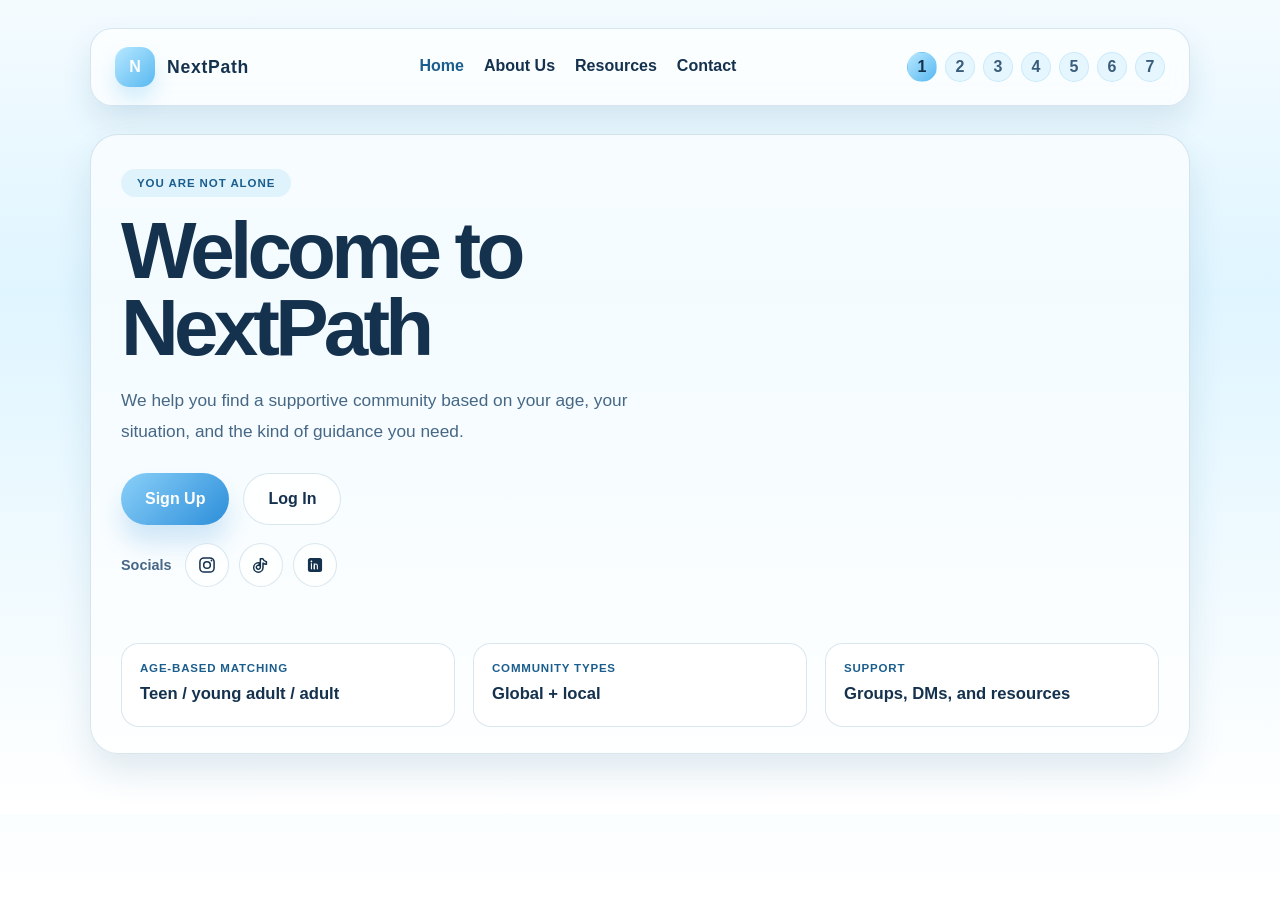
<file: docs/index.html>
<!DOCTYPE html>
<html lang="en">
  <head>
    <meta charset="UTF-8" />
    <meta name="viewport" content="width=device-width, initial-scale=1.0" />
    <title>NextPath | Support Communities</title>
    <meta name="description" content="Welcome to NextPath. Find age-appropriate support communities, local groups, and resources that match what you're going through." />
    <script>
      (function () {
        try {
          var storedTheme = window.localStorage.getItem('nextpath.theme.v1');
          if (storedTheme === 'dark' || storedTheme === 'light') {
            document.documentElement.setAttribute('data-theme', storedTheme);
          }
        } catch (error) {
          // Ignore storage failures in restricted environments.
        }
      })();
    </script>
    <link rel="stylesheet" href="styles.css" />
  </head>
  <body>
    <div class="page-shell">
      <header class="topbar">
        <div class="brand-wrap">
          <div class="brand-mark">N</div>
          <span class="brand-name">NextPath</span>
        </div>

        <nav class="nav-menu">
          <a href="#" class="nav-link active" data-page="home">Home</a>
          <a href="#" class="nav-link" data-page="about">About Us</a>
          <a href="#" class="nav-link" data-page="resources">Resources</a>
          <a href="#" class="nav-link" data-page="contact">Contact</a>
          <a href="#" class="nav-link hidden-field" data-page="people" data-auth-only="true">People</a>
        </nav>

        <div class="topbar-side">
          <div id="accountSummary" class="account-summary hidden-field" aria-live="polite">
            <button id="accountSummaryButton" class="account-chip" type="button">
              <div id="accountSummaryAvatar" class="account-chip-avatar">A</div>
              <div class="account-chip-copy">
                <strong id="accountSummaryName">Your account</strong>
                <span id="accountSummaryMeta">Create an account to see it here.</span>
              </div>
            </button>
            <button id="accountSettingsButton" class="ghost-btn account-settings-btn" type="button">My settings</button>
          </div>

          <div class="step-indicator">
            <span class="step-pill active">1</span>
            <span class="step-pill">2</span>
            <span class="step-pill">3</span>
            <span class="step-pill">4</span>
            <span class="step-pill">5</span>
            <span class="step-pill">6</span>
            <span class="step-pill">7</span>
          </div>
        </div>
      </header>

      <p id="appNotice" class="app-notice hidden-field" role="status" aria-live="polite"></p>

      <main class="onboarding-app">
        <!-- Home Page -->
        <div id="home-page" class="page-content active">
          <div class="page-card auth-home-card">
            <div id="homeGuestPanel" class="auth-home-panel">
              <div class="intro-copy">
                <p class="eyebrow">You are not alone</p>
                <h1 class="bubble">Welcome to NextPath</h1>
                <p class="subtext">
                  We help you find a supportive community based on your age, your
                  situation, and the kind of guidance you need.
                </p>

                <div class="cta-row">
                  <button id="homeSignupButton" class="primary-btn" type="button">Sign Up</button>
                  <button id="homeLoginButton" class="ghost-btn" type="button">Log In</button>
                </div>

                <div class="social-row" aria-label="Socials">
                  <span class="social-label">Socials</span>
                  <div class="social-links">
                    <a class="social-link" href="https://www.instagram.com/nextpath_project/" aria-label="Instagram link coming soon" title="Instagram link coming soon">
                      <svg viewBox="0 0 24 24" aria-hidden="true">
                        <rect x="3.5" y="3.5" width="17" height="17" rx="5"></rect>
                        <circle cx="12" cy="12" r="4"></circle>
                        <circle cx="17.4" cy="6.6" r="1.1" class="social-icon-fill"></circle>
                      </svg>
                    </a>
                    <a class="social-link" href="https://www.tiktok.com/@nextpathproject" aria-label="Visit NextPath on TikTok" title="Visit NextPath on TikTok">
                      <svg viewBox="0 0 24 24" aria-hidden="true">
                        <path d="M14.2 4.5c.8 2 2.3 3.3 4.3 3.7v3a7.3 7.3 0 0 1-4.1-1.4v5.2a5.6 5.6 0 1 1-5.6-5.6c.4 0 .8 0 1.2.1v3.1a2.4 2.4 0 1 0 1.2 2.1V4.5h3z"></path>
                      </svg>
                    </a>
                    <a class="social-link" href="https://www.linkedin.com/in/nextpath-project-a6161a43a/" aria-label="Visit NextPath on LinkedIn" title="Visit NextPath on LinkedIn" target="_blank" rel="noopener noreferrer">
                      <svg viewBox="0 0 24 24" aria-hidden="true">
                        <rect x="3.5" y="3.5" width="17" height="17" rx="3" class="social-icon-fill"></rect>
                        <path d="M7.7 10.2v6.4M7.7 7.6v.02M11.1 16.6v-3.6c0-1.4.8-2.2 1.9-2.2 1.1 0 1.8.8 1.8 2.2v3.6" fill="none" stroke="#fff" stroke-width="1.3"></path>
                        <circle cx="7.7" cy="7.7" r="1" fill="#fff" stroke="none"></circle>
                        <path d="M11.1 10.6v6" fill="none" stroke="#fff" stroke-width="1.3"></path>
                      </svg>
                    </a>
                  </div>
                </div>
              </div>

              <div class="info-panel">
                <div class="mini-card">
                  <span class="mini-label">Age-based matching</span>
                  <strong>Teen / young adult / adult</strong>
                </div>
                <div class="mini-card">
                  <span class="mini-label">Community types</span>
                  <strong>Global + local</strong>
                </div>
                <div class="mini-card">
                  <span class="mini-label">Support</span>
                  <strong>Groups, DMs, and resources</strong>
                </div>
              </div>
            </div>

            <div id="homeAuthenticatedPanel" class="auth-home-panel hidden-field">
              <div class="card-header">
                <span class="eyebrow small">Welcome back</span>
                <h1 class="bubble">Your NextPath home</h1>
                <p id="homeAuthenticatedCopy" class="subtext">You're signed in and ready to pick up where you left off.</p>
              </div>

              <div class="info-panel auth-dashboard-grid">
                <div class="mini-card">
                  <span class="mini-label">Community access</span>
                  <strong>People matches and support spaces are ready.</strong>
                </div>
                <div class="mini-card">
                  <span class="mini-label">Your profile</span>
                  <strong>Review your onboarding details and saved settings.</strong>
                </div>
                <div class="mini-card">
                  <span class="mini-label">Saved on this browser</span>
                  <strong>Refresh safely and stay on your signed-in home.</strong>
                </div>
              </div>

              <div class="cta-row">
                <button id="homePeopleButton" class="primary-btn" type="button">See People matches</button>
                <button id="homeAccountButton" class="ghost-btn" type="button">Open My Account</button>
              </div>

              <div class="social-row" aria-label="Socials">
                <span class="social-label">Socials</span>
                <div class="social-links">
                  <a class="social-link" href="https://www.instagram.com/nextpath_project/" aria-label="Instagram link coming soon" title="Instagram link coming soon">
                    <svg viewBox="0 0 24 24" aria-hidden="true">
                      <rect x="3.5" y="3.5" width="17" height="17" rx="5"></rect>
                      <circle cx="12" cy="12" r="4"></circle>
                      <circle cx="17.4" cy="6.6" r="1.1" class="social-icon-fill"></circle>
                    </svg>
                  </a>
                  <a class="social-link" href="https://www.tiktok.com/@nextpathproject" aria-label="Visit NextPath on TikTok" title="Visit NextPath on TikTok">
                    <svg viewBox="0 0 24 24" aria-hidden="true">
                      <path d="M14.2 4.5c.8 2 2.3 3.3 4.3 3.7v3a7.3 7.3 0 0 1-4.1-1.4v5.2a5.6 5.6 0 1 1-5.6-5.6c.4 0 .8 0 1.2.1v3.1a2.4 2.4 0 1 0 1.2 2.1V4.5h3z"></path>
                    </svg>
                  </a>
                  <a class="social-link" href="https://www.linkedin.com/in/nextpath-project-a6161a43a/" aria-label="Visit NextPath on LinkedIn" title="Visit NextPath on LinkedIn" target="_blank" rel="noopener noreferrer">
                    <svg viewBox="0 0 24 24" aria-hidden="true">
                      <rect x="3.5" y="3.5" width="17" height="17" rx="3" class="social-icon-fill"></rect>
                      <path d="M7.7 10.2v6.4M7.7 7.6v.02M11.1 16.6v-3.6c0-1.4.8-2.2 1.9-2.2 1.1 0 1.8.8 1.8 2.2v3.6" fill="none" stroke="#fff" stroke-width="1.3"></path>
                      <circle cx="7.7" cy="7.7" r="1" fill="#fff" stroke="none"></circle>
                      <path d="M11.1 10.6v6" fill="none" stroke="#fff" stroke-width="1.3"></path>
                    </svg>
                  </a>
                </div>
              </div>
            </div>
          </div>
        </div>

        <!-- Signup Page -->
        <div id="signup-page" class="page-content">
          <section class="screen active" data-step="1">
            <div class="intro-copy">
              <p class="eyebrow">Create your account</p>
              <h1 class="bubble">Start your NextPath signup</h1>
              <p class="subtext">
                Tell us a little about yourself so we can guide you toward the
                right support, community, and resources.
              </p>

              <div class="cta-row">
                <button class="primary-btn next-btn" type="button">Start Sign Up</button>
                <button id="signupLoginButton" class="ghost-btn" type="button">Log In Instead</button>
              </div>
            </div>

            <div class="info-panel">
              <div class="mini-card">
                <span class="mini-label">Age-based matching</span>
                <strong>Teen / young adult / adult</strong>
              </div>
              <div class="mini-card">
                <span class="mini-label">Community types</span>
                <strong>Global + local</strong>
              </div>
              <div class="mini-card">
                <span class="mini-label">Support</span>
                <strong>Groups, DMs, and resources</strong>
              </div>
            </div>
          </section>

          <section class="screen" data-step="2">
            <div class="card-header">
              <span class="eyebrow small">Step 1</span>
              <h2 class="bubble">How old are you?</h2>
            </div>

            <div class="age-box">
              <div class="age-readout">
                <span id="ageValue">15</span>
              </div>
              <input id="ageRange" type="range" min="7" max="100" value="15" />
              <div id="ageNote" class="age-note">You will be placed within ages 13-18</div>
              <div id="ageTag" class="age-tag">Teen support circle</div>
            </div>

            <div class="nav-row">
              <button class="ghost-btn prev-btn">Back</button>
              <button class="primary-btn next-btn">Next</button>
            </div>
          </section>

          <section class="screen" data-step="3">
            <div class="card-header">
              <span class="eyebrow small">Step 2</span>
              <h2 class="bubble">What are you mainly looking for?</h2>
            </div>

            <div class="choice-grid">
              <button class="choice-card active">A community</button>
              <button class="choice-card">Support programs</button>
              <button class="choice-card">A job</button>
              <button class="choice-card">Resources</button>
              <button class="choice-card">Guidance</button>
              <button class="choice-card">Something else</button>
            </div>

            <div class="nav-row">
              <button class="ghost-btn prev-btn">Back</button>
              <button class="primary-btn next-btn">Next</button>
            </div>
          </section>

          <section class="screen" data-step="4">
            <div class="card-header">
              <span class="eyebrow small">Step 3</span>
              <h2 class="bubble">What are you going through?</h2>
            </div>

            <div class="choice-grid category-grid">
              <button class="choice-card active">Loss &amp; Grief</button>
              <button class="choice-card">Home &amp; Family</button>
              <button class="choice-card">Money &amp; Work</button>
              <button class="choice-card">School</button>
              <button class="choice-card">Mental Wellbeing</button>
              <button class="choice-card">Physical Health</button>
              <button class="choice-card">Relationships</button>
              <button class="choice-card">Moving &amp; Change</button>
              <button class="choice-card">Finding Community</button>
              <button class="choice-card">Personal Growth</button>
              <button class="choice-card">Something else</button>
            </div>

            <div class="nav-row">
              <button class="ghost-btn prev-btn">Back</button>
              <button class="primary-btn next-btn">Next</button>
            </div>
          </section>

          <section class="screen" data-step="5">
            <div class="card-header">
              <span class="eyebrow small">Step 4 · Expand</span>
              <h2 class="bubble">Expand your path</h2>
              <p class="subtext">Choose a more specific option so we can guide you to the right support.</p>
            </div>

            <div class="choice-grid"></div>

            <div class="nav-row">
              <button class="ghost-btn prev-btn">Back</button>
              <button class="primary-btn next-btn">Next</button>
            </div>
          </section>

          <section class="screen" data-step="6">
            <div class="card-header">
              <span class="eyebrow small">Step 5</span>
              <h2 class="bubble">Build your profile</h2>
            </div>

            <div class="profile-layout">
              <div class="profile-side">
                <div class="avatar-section">
                  <div class="avatar-wrap">
                    <div class="avatar-circle">A</div>
                    <button id="cropAvatarBtn" class="crop-btn" aria-label="Crop avatar" title="Crop your avatar">✂️</button>
                  </div>
                </div>

                <label class="field-label">Choose an avatar color</label>
                <div class="avatar-colors" aria-label="Choose an avatar color">
                  <button type="button" class="avatar-color active" data-color="blue" aria-label="Blue"></button>
                  <button type="button" class="avatar-color pink" data-color="pink" aria-label="Pink"></button>
                  <button type="button" class="avatar-color purple" data-color="purple" aria-label="Purple"></button>
                  <button type="button" class="avatar-color green" data-color="green" aria-label="Green"></button>
                  <button type="button" class="avatar-color gold" data-color="gold" aria-label="Gold"></button>
                </div>
                <label class="upload-btn">
                  Upload your own picture
                  <input id="avatarUpload" type="file" accept="image/png,image/jpeg,image/webp" />
                </label>

                <label class="field-label" for="firstName">First name</label>
                <input id="firstName" type="text" placeholder="Type your name here" class="text-field" required />
                <label class="field-label" for="emailAddress">Email</label>
                <input id="emailAddress" type="email" placeholder="Type your email here" class="text-field" aria-describedby="emailHelp" required />
                <p id="emailHelp" class="field-help">For emails and updates.</p>
                <label class="field-label" for="password">Password</label>
                <input id="password" type="password" placeholder="Create a password" class="text-field" autocomplete="new-password" required />
                <p id="passwordHelp" class="field-help">Required to create your account and log back in later.</p>
                <label class="field-label">School / College</label>
                <p class="field-help">Directory suggestions are sourced from official NCES/IES datasets and periodically refreshed.</p>
                <div class="school-search">
                  <input id="schoolSearch" type="text" class="text-field" autocomplete="off" placeholder="Start typing your school..." aria-autocomplete="list" aria-controls="schoolSuggestions" aria-expanded="false" role="combobox" />
                  <div id="schoolSuggestions" class="school-suggestions" role="listbox"></div>
                </div>
                <p id="schoolDirectoryStatus" class="field-help" role="status" aria-live="polite">Loading school directory…</p>
                <p class="field-help">If your school does not appear yet, keep typing or enter it manually below.</p>
                <div id="schoolAbbreviation" class="school-abbreviation">Your school initials will appear here</div>
                <button id="noSchoolButton" type="button" class="small-link">I do not go to school</button>
                <input id="otherSchool" type="text" class="text-field hidden-field" placeholder="Type your school name here" aria-label="Type your school name" />
              </div>

              <div class="profile-side details">
                <label class="field-label">Interests</label>
                <div class="interest-tags" aria-label="Choose your interests">
                  <span class="active">Music</span>
                  <span>Art</span>
                  <span>Wellbeing</span>
                  <span>Friends</span>
                  <span>Gaming</span>
                  <span>Sports</span>
                  <span>Reading</span>
                  <span>Writing</span>
                  <span>Nature</span>
                  <span>Cooking</span>
                  <span>Animals</span>
                  <span>Technology</span>
                  <span>Volunteering</span>
                  <span>Faith &amp; spirituality</span>
                  <span>Creative projects</span>
                </div>

                <label class="field-label" for="profileBio">Bio</label>
                <textarea id="profileBio" class="text-field area">Looking for peer support, encouragement, and a safe place to feel understood.</textarea>

                <label class="field-label">Local or global?</label>
                <div class="toggle-row">
                  <button class="toggle-btn active">Global + Local</button>
                  <button class="toggle-btn">Global only</button>
                </div>
              </div>
            </div>

            <div class="nav-row">
              <button class="ghost-btn prev-btn">Back</button>
              <button class="primary-btn next-btn">Next</button>
            </div>
          </section>

          <section class="screen" data-step="7">
            <div class="card-header">
              <span class="eyebrow small">Step 6</span>
              <h2 class="bubble">Your community match</h2>
            </div>

            <div class="match-box">
              <div class="match-header">
                <div class="pill">Recommended</div>
                <div class="status-dot"></div>
              </div>

              <h3>Teen Support Circle</h3>
              <p class="match-description">A starting point matched to what you shared.</p>
              <ul>
                <li>Age-separated community</li>
                <li>Supportive group chats</li>
                <li>Local meetups and resources</li>
                <li>Private DMs to connect</li>
              </ul>
            </div>

            <div class="action-grid"></div>

            <div class="nav-row end">
              <button class="ghost-btn prev-btn">Back</button>
              <button id="joinNowButton" class="primary-btn" type="button">Join Now</button>
            </div>
          </section>
        </div>

        <!-- Login Page -->
        <div id="login-page" class="page-content">
          <div class="page-card login-page-card">
            <div class="card-header">
              <span class="eyebrow small">Returning user</span>
              <h1 class="bubble">Log in to NextPath</h1>
              <p class="subtext">Use the email and password from your saved account on this browser.</p>
            </div>

            <form id="loginForm" class="returning-user-panel login-panel">
              <div>
                <h3>Saved on this browser</h3>
                <p id="loginStatus" class="small-subtext">Create an account first if this is your first visit on this browser.</p>
              </div>
              <div class="returning-user-form">
                <p id="loginAccountPickerLabel" class="field-label">Saved accounts</p>
                <div id="loginAccountPicker" class="login-account-picker" role="radiogroup" aria-labelledby="loginAccountPickerLabel"></div>

                <label class="field-label" for="loginEmail">Email</label>
                <input id="loginEmail" type="email" class="text-field" autocomplete="email" placeholder="Type your email here" required />

                <label class="field-label" for="loginPassword">Password</label>
                <input id="loginPassword" type="password" class="text-field" autocomplete="current-password" placeholder="Type your password here" required />
                <p class="field-help">Passwords are required for new signups and for log in.</p>

                <div class="returning-user-actions">
                  <button class="primary-btn" type="submit">Log In</button>
                  <button id="loginBackButton" class="ghost-btn" type="button">Back to Home</button>
                </div>
              </div>
            </form>
          </div>
        </div>

        <!-- About Us Page -->
        <div id="about-page" class="page-content">
          <div class="page-card">
            <div class="card-header">
              <h1 class="bubble">About NextPath</h1>
            </div>

            <div class="info-panel about-panel">
              <div class="mini-card">
                <p class="info-copy">
                  NextPath is designed for people rebuilding their lives after a major disruption—especially young adults facing barriers such as homelessness, financial hardship, interrupted education, or family instability.
                </p>
              </div>

              <div class="mini-card">
                <h3 class="section-title">How We Help</h3>
                <p class="info-copy">
                  We connect you with supportive communities, local resources, and mentorship opportunities to help you chart your own path forward.
                </p>
              </div>

              <div class="mini-card">
                <h3 class="section-title">Get in Touch</h3>
                <p class="info-copy">
                  Have questions or want to learn more? Reach out to us at <a href="mailto:nextpathproject@gmail.com" class="email-link">nextpathproject@gmail.com</a>
                </p>
              </div>

              <div class="mini-card">
                <h3 class="section-title">Featured Stories</h3>
                <p class="info-copy">
                  Coming soon! Share inspiring stories from our community members.
                </p>
              </div>
            </div>

            <div class="nav-row">
              <button class="ghost-btn back-to-home-btn">Back to Home</button>
            </div>
          </div>
        </div>

        <!-- Resources Page -->
        <div id="resources-page" class="page-content">
          <div class="page-card">
            <div class="card-header">
              <h1 class="bubble">Resources</h1>
            </div>
            <p class="subtext">Coming soon! Helpful resources and guides will be available here.</p>
            <div class="nav-row">
              <button class="ghost-btn back-to-home-btn">Back to Home</button>
            </div>
          </div>
        </div>

        <!-- People Page -->
        <div id="people-page" class="page-content">
          <div class="page-card">
            <div class="card-header">
              <span class="eyebrow small">People</span>
              <h1 class="bubble">People who get it</h1>
              <p id="peopleContext" class="subtext">Create your account to unlock personalized people and community matching.</p>
            </div>

            <div id="peopleEmptyState" class="empty-state">
              <h3>No live people here yet</h3>
              <p>
                NextPath is still growing. This tab is already filtered by your onboarding problem and shared interests,
                and it will populate with people and communities as they join.
              </p>
            </div>

            <div id="peopleMatches" class="people-grid"></div>
            <p id="peoplePlaceholderNote" class="placeholder-note hidden-field">Placeholder matches are shown while live members are still joining.</p>

            <div class="nav-row">
              <button class="ghost-btn back-to-home-btn">Back to Home</button>
            </div>
          </div>
        </div>

        <!-- Account Page -->
        <div id="account-page" class="page-content">
          <div class="page-card">
            <div class="card-header">
              <span class="eyebrow small">Account</span>
              <h1 class="bubble">Your account</h1>
              <p id="accountContext" class="subtext">Finish onboarding to see your account controls, settings, and posts.</p>
            </div>

            <section id="returningUserPanel" class="returning-user-panel">
              <div>
                <h3>Returning user</h3>
                <p id="returningUserStatus" class="small-subtext">Create an account to unlock sign-in for later visits on this browser.</p>
              </div>
              <div class="returning-user-form">
                <p id="returningAccountPickerLabel" class="field-label">Saved accounts</p>
                <div id="returningAccountPicker" class="login-account-picker" role="radiogroup" aria-labelledby="returningAccountPickerLabel"></div>
                <div class="returning-user-actions">
                  <button id="returningLoginButton" class="primary-btn" type="button">Sign in</button>
                  <button id="signOutButton" class="ghost-btn" type="button" disabled>Sign out</button>
                </div>
                <button id="resumeOnboardingButton" class="ghost-btn full-width-btn" type="button" disabled>Edit full signup details</button>
              </div>
            </section>

            <div class="account-page-grid">
              <section class="profile-side">
                <h3>Settings</h3>
                <p id="settingsOwnerNote" class="owner-note">Only the account owner can use these settings.</p>

                <div class="theme-setting-row">
                  <div class="theme-setting-copy">
                    <p id="darkModeLabel" class="field-label theme-setting-label">Dark mode</p>
                    <p class="field-help">Applies across this browser and stays on after reloads.</p>
                  </div>
                  <button
                    id="darkModeToggle"
                    class="theme-switch"
                    type="button"
                    role="switch"
                    aria-checked="false"
                    aria-labelledby="darkModeLabel darkModeState"
                  >
                    <span class="theme-switch-track" aria-hidden="true">
                      <span class="theme-switch-thumb"></span>
                    </span>
                    <span id="darkModeState" class="theme-switch-text">Off</span>
                  </button>
                </div>

                <label class="field-label" for="settingsAge">Age</label>
                <input id="settingsAge" type="number" min="7" max="100" class="text-field" disabled />

                <label class="field-label" for="settingsName">First name</label>
                <input id="settingsName" type="text" class="text-field" disabled />

                <label class="field-label" for="settingsEmail">Email</label>
                <input id="settingsEmail" type="email" class="text-field" disabled />

                <label class="field-label" for="settingsGoal">Main goal</label>
                <select id="settingsGoal" class="text-field" disabled>
                  <option value="A community">A community</option>
                  <option value="Support programs">Support programs</option>
                  <option value="A job">A job</option>
                  <option value="Resources">Resources</option>
                  <option value="Guidance">Guidance</option>
                  <option value="Something else">Something else</option>
                </select>

                <label class="field-label" for="settingsCategory">Community focus</label>
                <select id="settingsCategory" class="text-field" disabled>
                  <option value="Loss &amp; Grief">Loss &amp; Grief</option>
                </select>

                <label class="field-label" for="settingsSubcategory">Expanded focus</label>
                <select id="settingsSubcategory" class="text-field" disabled>
                  <option value="">No expanded focus</option>
                </select>

                <label class="field-label" for="settingsSchool">School / College</label>
                <input id="settingsSchool" type="text" class="text-field" disabled />

                <label class="field-label" for="settingsLocation">Local or global</label>
                <input id="settingsLocation" type="text" class="text-field" disabled />

                <label class="field-label" for="settingsInterests">Interests (comma separated)</label>
                <input id="settingsInterests" type="text" class="text-field" disabled />

                <label class="field-label" for="settingsBio">Bio</label>
                <textarea id="settingsBio" class="text-field area" disabled></textarea>

                <button id="saveSettingsButton" class="primary-btn account-save-btn" type="button" disabled>Save settings</button>
              </section>

              <section class="profile-side">
                <h3>Your posts</h3>
                <p class="small-subtext">Only posts created by this account show edit controls.</p>
                <div id="accountPosts" class="post-list"></div>
              </section>
            </div>

            <div class="nav-row">
              <button class="ghost-btn back-to-home-btn">Back to Home</button>
            </div>
          </div>
        </div>

        <!-- Contact Page -->
        <div id="contact-page" class="page-content">
          <div class="page-card">
            <div class="card-header">
              <h1 class="bubble">Contact</h1>
            </div>
            <div class="contact-panel">
              <p class="contact-intro">Get in touch with NextPath</p>
              <a href="mailto:nextpathproject@gmail.com" class="email-link contact-link">
                nextpathproject@gmail.com
              </a>
            </div>
            <div class="nav-row">
              <button class="ghost-btn back-to-home-btn">Back to Home</button>
            </div>
          </div>
        </div>
      </main>
    </div>

    <!-- Enhanced Avatar Cropper Modal Popup -->
    <div id="avatarCropperModal" class="avatar-cropper-modal hidden-field">
      <div class="cropper-container">
        <div class="cropper-header">
          <h3>Crop Your Avatar</h3>
          <button id="closeCropper" class="close-btn" aria-label="Close cropper">×</button>
        </div>

        <div class="cropper-content">
          <div class="crop-canvas-wrapper">
            <canvas id="cropCanvas"></canvas>
            <div class="crop-overlay"></div>
          </div>

          <div class="crop-controls-section">
            <div class="control-group">
              <label class="crop-label" for="avatarZoom">Zoom</label>
              <input id="avatarZoom" type="range" min="50" max="300" value="100" step="5" />
              <span class="control-value" id="zoomValue">100%</span>
            </div>

            <div class="control-group">
              <label class="crop-label" for="avatarX">Left / Right</label>
              <input id="avatarX" type="range" min="-100" max="100" value="0" step="5" />
              <span class="control-value" id="xValue">0%</span>
            </div>

            <div class="control-group">
              <label class="crop-label" for="avatarY">Up / Down</label>
              <input id="avatarY" type="range" min="-100" max="100" value="0" step="5" />
              <span class="control-value" id="yValue">0%</span>
            </div>
          </div>
        </div>

        <div class="cropper-actions">
          <button id="cancelCrop" class="ghost-btn">Cancel</button>
          <button id="applyCrop" class="primary-btn">Apply Crop</button>
        </div>
      </div>
    </div>

    <script src="script.js"></script>
  </body>
</html>
</file>
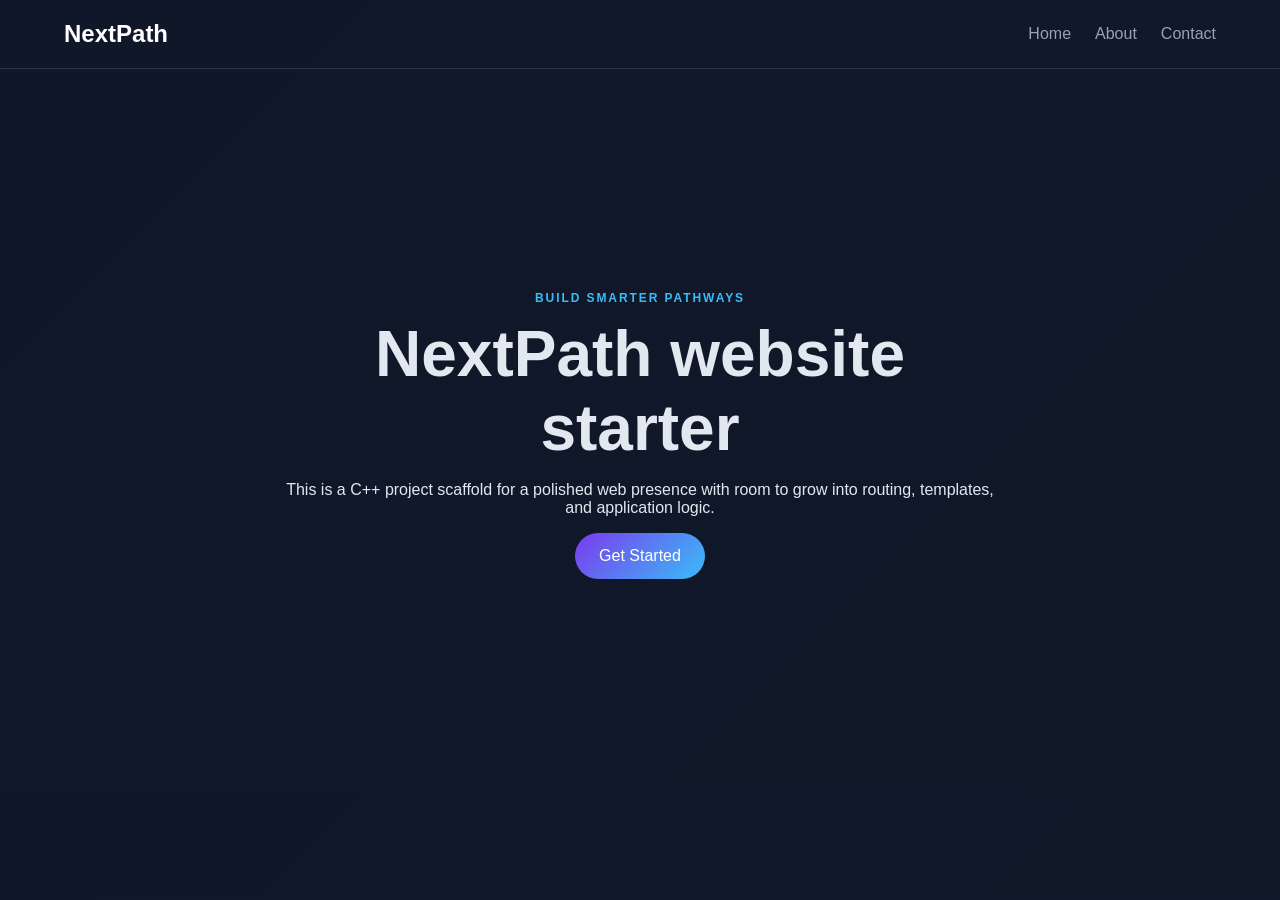
<file: web/public/index.html>
<!DOCTYPE html>
<html lang="en">
  <head>
    <meta charset="UTF-8" />
    <meta name="viewport" content="width=device-width, initial-scale=1.0" />
    <title>NextPath</title>
    <link rel="stylesheet" href="../assets/styles.css" />
  </head>
  <body>
    <header>
      <nav>
        <div class="brand">NextPath</div>
        <ul>
          <li><a href="#">Home</a></li>
          <li><a href="#">About</a></li>
          <li><a href="#">Contact</a></li>
        </ul>
      </nav>
    </header>

    <main class="hero">
      <section>
        <p class="eyebrow">Build smarter pathways</p>
        <h1>NextPath website starter</h1>
        <p>
          This is a C++ project scaffold for a polished web presence with room to grow
          into routing, templates, and application logic.
        </p>
        <button>Get Started</button>
      </section>
    </main>
  </body>
</html>
</file>
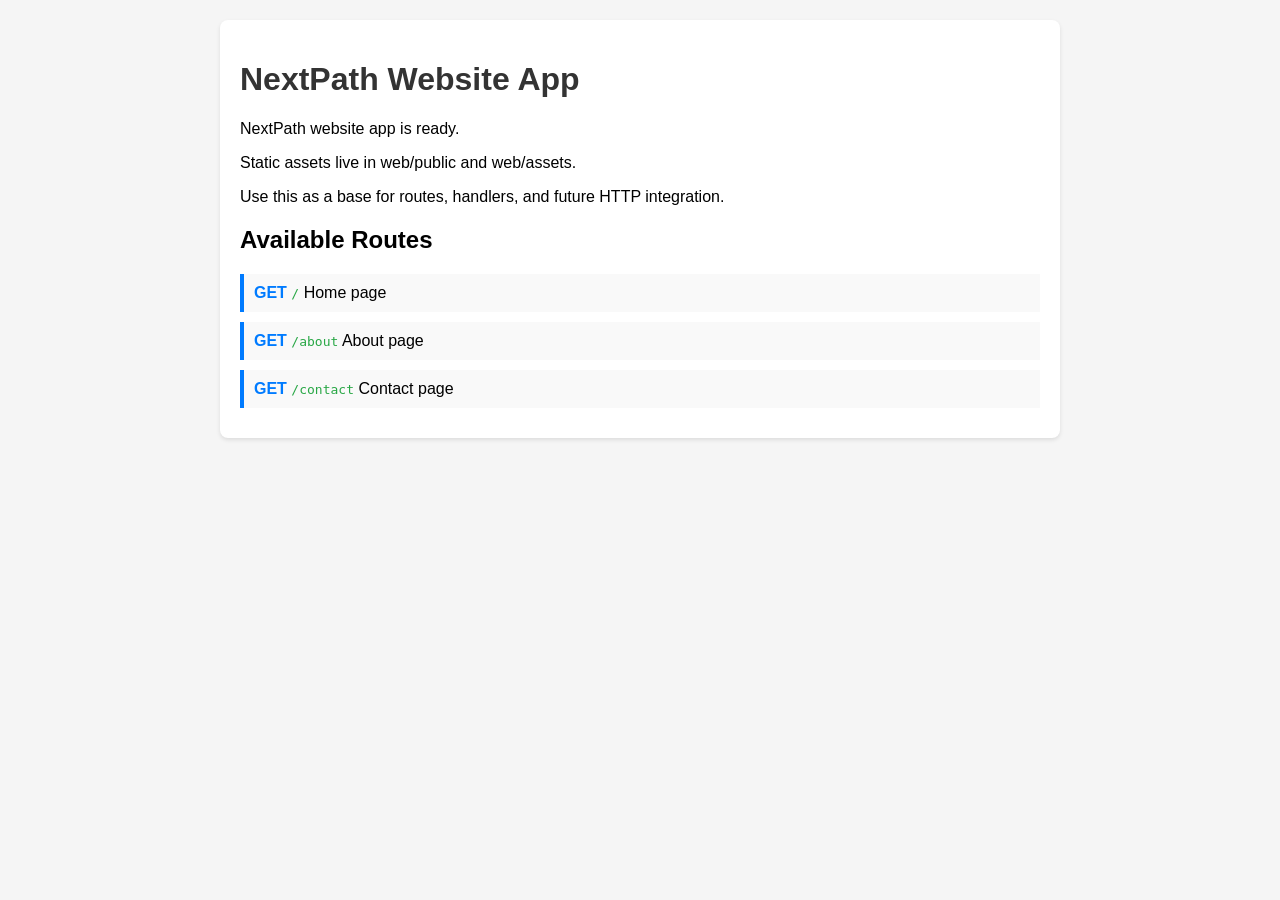
<file: src/App.html>
<!DOCTYPE html>
<html lang="en">
<head>
    <meta charset="UTF-8">
    <meta name="viewport" content="width=device-width, initial-scale=1.0">
    <title>NextPath App</title>
    <style>
        body {
            font-family: Arial, sans-serif;
            margin: 20px;
            background-color: #f5f5f5;
        }
        .container {
            max-width: 800px;
            margin: 0 auto;
            background-color: white;
            padding: 20px;
            border-radius: 8px;
            box-shadow: 0 2px 4px rgba(0,0,0,0.1);
        }
        h1 {
            color: #333;
        }
        .route {
            margin: 10px 0;
            padding: 10px;
            background-color: #f9f9f9;
            border-left: 4px solid #007bff;
        }
        .method {
            font-weight: bold;
            color: #007bff;
        }
        .path {
            color: #28a745;
            font-family: monospace;
        }
    </style>
</head>
<body>
    <div class="container">
        <h1>NextPath Website App</h1>
        <p>NextPath website app is ready.</p>
        <p>Static assets live in web/public and web/assets.</p>
        <p>Use this as a base for routes, handlers, and future HTTP integration.</p>
        
        <h2>Available Routes</h2>
        <div class="route">
            <span class="method">GET</span>
            <span class="path">/</span>
            <span>Home page</span>
        </div>
        <div class="route">
            <span class="method">GET</span>
            <span class="path">/about</span>
            <span>About page</span>
        </div>
        <div class="route">
            <span class="method">GET</span>
            <span class="path">/contact</span>
            <span>Contact page</span>
        </div>
    </div>
</body>
</html>
</file>
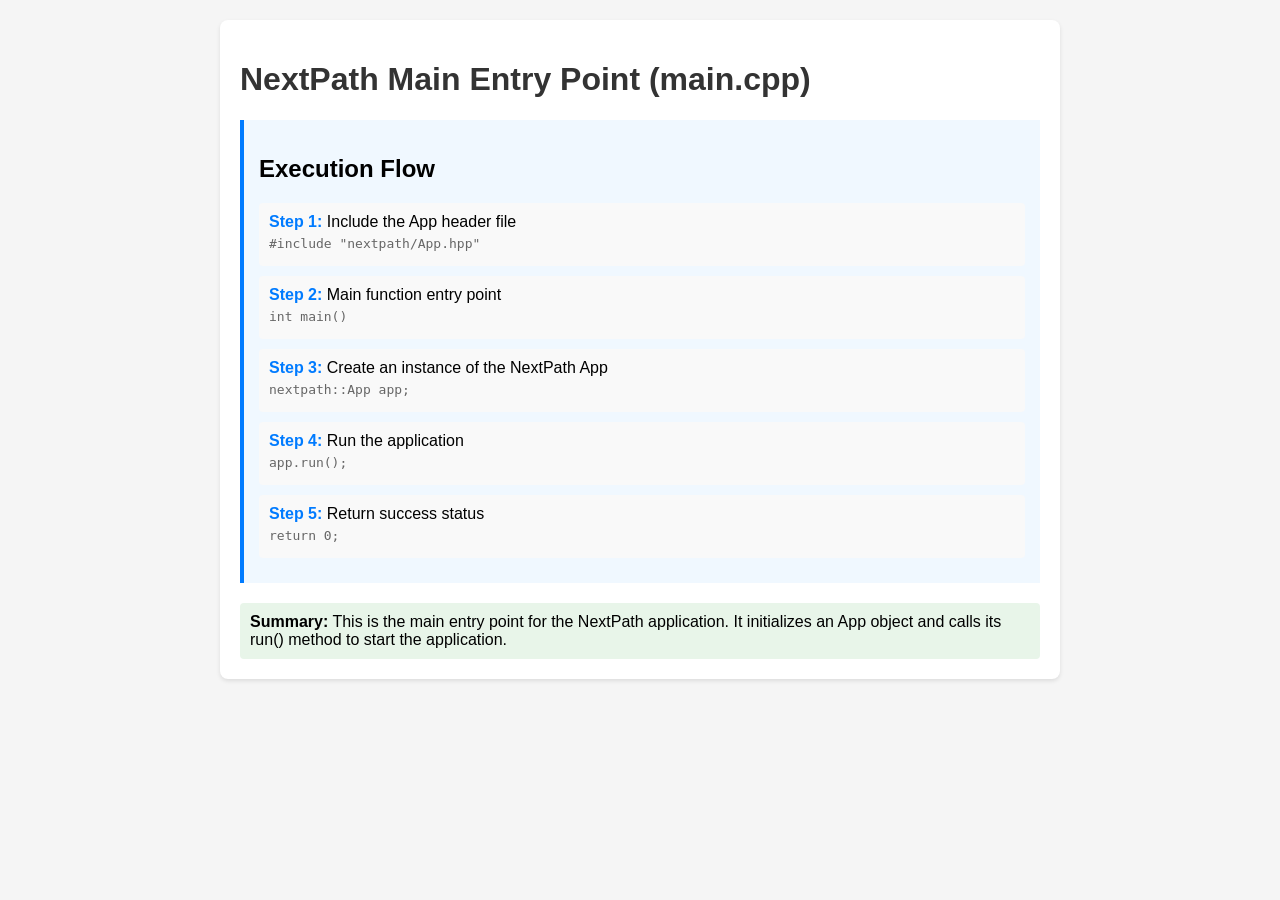
<file: src/main.html>
<!DOCTYPE html>
<html lang="en">
<head>
    <meta charset="UTF-8">
    <meta name="viewport" content="width=device-width, initial-scale=1.0">
    <title>NextPath Main Entry Point</title>
    <style>
        body {
            font-family: Arial, sans-serif;
            margin: 20px;
            background-color: #f5f5f5;
        }
        .container {
            max-width: 800px;
            margin: 0 auto;
            background-color: white;
            padding: 20px;
            border-radius: 8px;
            box-shadow: 0 2px 4px rgba(0,0,0,0.1);
        }
        h1 {
            color: #333;
        }
        .flow {
            background-color: #f0f8ff;
            border-left: 4px solid #007bff;
            padding: 15px;
            margin: 10px 0;
        }
        .step {
            margin: 10px 0;
            padding: 10px;
            background-color: #f9f9f9;
            border-radius: 4px;
        }
        .step-number {
            font-weight: bold;
            color: #007bff;
        }
    </style>
</head>
<body>
    <div class="container">
        <h1>NextPath Main Entry Point (main.cpp)</h1>
        
        <div class="flow">
            <h2>Execution Flow</h2>
            
            <div class="step">
                <span class="step-number">Step 1:</span> Include the App header file
                <p style="margin: 5px 0; font-family: monospace; color: #666;">#include "nextpath/App.hpp"</p>
            </div>
            
            <div class="step">
                <span class="step-number">Step 2:</span> Main function entry point
                <p style="margin: 5px 0; font-family: monospace; color: #666;">int main()</p>
            </div>
            
            <div class="step">
                <span class="step-number">Step 3:</span> Create an instance of the NextPath App
                <p style="margin: 5px 0; font-family: monospace; color: #666;">nextpath::App app;</p>
            </div>
            
            <div class="step">
                <span class="step-number">Step 4:</span> Run the application
                <p style="margin: 5px 0; font-family: monospace; color: #666;">app.run();</p>
            </div>
            
            <div class="step">
                <span class="step-number">Step 5:</span> Return success status
                <p style="margin: 5px 0; font-family: monospace; color: #666;">return 0;</p>
            </div>
        </div>
        
        <div style="margin-top: 20px; padding: 10px; background-color: #e8f5e9; border-radius: 4px;">
            <strong>Summary:</strong> This is the main entry point for the NextPath application. It initializes an App object and calls its run() method to start the application.
        </div>
    </div>
</body>
</html>
</file>
<file: docs/styles.css>
:root {
  --sky-50: #eff9ff;
  --sky-100: #dff4ff;
  --sky-200: #cfeeff;
  --sky-300: #b8e8ff;
  --sky-400: #8ad0f9;
  --sky-500: #57b8f1;
  --sky-700: #2c8ed9;
  --sky-900: #1b5e8d;
  --navy-900: #14314e;
  --navy-700: #395d7b;
  --white: #ffffff;
  --muted: #466785;
  --shadow: rgba(28, 88, 130, 0.12);
  --line: rgba(51, 115, 163, 0.18);
  --panel: rgba(255, 255, 255, 0.75);
  --page-background: linear-gradient(180deg, #f4fbff 0%, #dff5ff 36%, #ffffff 100%);
  --text-primary: #14314e;
  --text-muted: #466785;
  --text-accent: #1b5e8d;
  --text-on-accent: #14314e;
  --surface-topbar: rgba(255,255,255,0.7);
  --surface-card: rgba(255,255,255,0.62);
  --surface-panel: rgba(255,255,255,0.72);
  --surface-elevated: rgba(255,255,255,0.78);
  --surface-solid: rgba(255,255,255,0.82);
  --surface-strong: rgba(255,255,255,0.86);
  --surface-input: rgba(255,255,255,0.9);
  --surface-spotlight: rgba(184,232,255,0.35);
  --surface-spotlight-strong: rgba(184,232,255,0.55);
  --focus-ring: rgba(44,142,217,0.6);
  --theme-switch-track: rgba(87,184,241,0.2);
  --theme-switch-track-active: linear-gradient(135deg, var(--sky-300), var(--sky-500));
  --theme-switch-thumb: var(--white);
  --overlay: rgba(0, 0, 0, 0.5);
}

html[data-theme="dark"] {
  color-scheme: dark;
  --muted: #abc0d2;
  --shadow: rgba(0, 0, 0, 0.38);
  --line: rgba(138, 208, 249, 0.18);
  --panel: rgba(8, 20, 31, 0.92);
  --page-background: linear-gradient(180deg, #08131d 0%, #0d1b2a 36%, #102234 100%);
  --text-primary: #e7f3ff;
  --text-muted: #abc0d2;
  --text-accent: #8ad0f9;
  --text-on-accent: #0f2437;
  --surface-topbar: rgba(12, 26, 39, 0.82);
  --surface-card: rgba(13, 27, 40, 0.86);
  --surface-panel: rgba(15, 31, 46, 0.9);
  --surface-elevated: rgba(18, 35, 51, 0.96);
  --surface-solid: rgba(20, 38, 55, 0.94);
  --surface-strong: rgba(23, 43, 62, 0.98);
  --surface-input: rgba(7, 18, 28, 0.92);
  --surface-spotlight: rgba(87,184,241,0.18);
  --surface-spotlight-strong: rgba(87,184,241,0.3);
  --focus-ring: rgba(138, 208, 249, 0.72);
  --theme-switch-track: rgba(223, 244, 255, 0.18);
  --theme-switch-thumb: #eff9ff;
  --overlay: rgba(1, 8, 14, 0.72);
}

* {
  box-sizing: border-box;
}

html, body {
  margin: 0;
  min-height: 100%;
  font-family: "Segoe UI", Tahoma, Geneva, Verdana, sans-serif;
  background: var(--page-background);
  color: var(--text-primary);
}

body {
  display: flex;
  justify-content: center;
  align-items: flex-start;
  padding: 28px 18px 60px;
}

button, input, textarea {
  font: inherit;
}

button {
  cursor: pointer;
}

.page-shell {
  width: min(1100px, 100%);
}

.topbar {
  display: flex;
  align-items: center;
  justify-content: space-between;
  flex-wrap: wrap;
  gap: 14px 22px;
  padding: 18px 24px;
  background: var(--surface-topbar);
  border: 1px solid var(--line);
  border-radius: 22px;
  box-shadow: 0 15px 30px var(--shadow);
  backdrop-filter: blur(8px);
}

.brand-wrap {
  display: flex;
  align-items: center;
  gap: 12px;
  margin-right: auto;
}

.brand-mark {
  width: 40px;
  height: 40px;
  border-radius: 14px;
  background: linear-gradient(135deg, var(--sky-300), var(--sky-500));
  color: var(--white);
  display: grid;
  place-items: center;
  font-weight: 800;
  box-shadow: 0 12px 20px rgba(87, 184, 241, 0.25);
}

.brand-name {
  font-size: 1.1rem;
  font-weight: 800;
  letter-spacing: 0.04em;
}

.nav-menu {
  display: flex;
  flex-wrap: wrap;
  gap: 10px 20px;
  align-items: center;
}

.topbar-side {
  display: flex;
  align-items: center;
  gap: 14px;
  margin-left: auto;
}

.nav-link {
  color: var(--text-primary) !important;
  text-decoration: none;
  font-weight: 700;
  cursor: pointer;
  transition: color 0.2s ease;
  border-bottom: 2px solid transparent;
  padding-bottom: 2px;
  background: none;
  border: none;
  font-size: inherit;
}

.nav-link:hover {
  color: var(--text-accent) !important;
}

.nav-link.active {
  color: var(--text-accent) !important;
  border-bottom-color: var(--text-accent);
}

.step-indicator {
  display: flex;
  gap: 8px;
}

.account-summary {
  display: flex;
  align-items: center;
  gap: 10px;
}

.account-chip {
  display: flex;
  align-items: center;
  gap: 12px;
  padding: 8px 12px;
  border: 1px solid var(--line);
  border-radius: 18px;
  background: var(--surface-strong);
  color: var(--text-primary);
}

.account-chip-copy {
  display: flex;
  flex-direction: column;
  align-items: flex-start;
  min-width: 0;
  gap: 2px;
  text-align: left;
}

.account-chip-copy strong,
.account-chip-copy span {
  display: block;
  max-width: 100%;
  white-space: nowrap;
  overflow: hidden;
  text-overflow: ellipsis;
}

.account-chip-copy strong {
  font-size: 0.92rem;
}

.account-chip-copy span {
  color: var(--muted);
  font-size: 0.78rem;
  font-weight: 700;
}

.account-chip-avatar {
  width: 42px;
  height: 42px;
  border-radius: 50%;
  background: linear-gradient(135deg, var(--sky-300), var(--sky-500));
  color: var(--white);
  display: grid;
  place-items: center;
  font-weight: 900;
  background-size: cover;
  background-position: center;
  box-shadow: 0 10px 18px rgba(87,184,241,0.2);
}

.account-chip-avatar.pink { background: linear-gradient(135deg, #ffb8d2, #e66b9a); }
.account-chip-avatar.purple { background: linear-gradient(135deg, #d0b8ff, #8762d6); }
.account-chip-avatar.green { background: linear-gradient(135deg, #a9e8c4, #45ae75); }
.account-chip-avatar.gold { background: linear-gradient(135deg, #ffe4a1, #e1a62a); }
.account-chip-avatar.has-image { background-repeat: no-repeat; }

.account-settings-btn,
.account-save-btn {
  min-height: 44px;
}

.step-pill {
  width: 30px;
  height: 30px;
  border-radius: 50%;
  background: rgba(87, 184, 241, 0.12);
  border: 1px solid rgba(87,184,241,0.2);
  display: grid;
  place-items: center;
  color: var(--navy-700);
  font-weight: 800;
}

.step-pill.active {
  background: linear-gradient(135deg, var(--sky-300), var(--sky-500));
  color: var(--text-on-accent);
  border-color: transparent;
}

.onboarding-app {
  position: relative;
  margin-top: 28px;
  min-height: 620px;
}

.app-notice {
  margin: 14px 6px 0;
  padding: 12px 16px;
  border: 1px solid rgba(44,142,217,0.2);
  border-radius: 16px;
  background: var(--surface-elevated);
  color: var(--text-accent);
  font-weight: 700;
}

.page-content {
  display: none;
}

.page-content.active {
  display: block;
}

.page-card {
  background: var(--surface-card);
  border: 1px solid var(--line);
  border-radius: 28px;
  padding: 34px 30px 26px;
  box-shadow: 0 18px 34px var(--shadow);
}

.auth-home-card,
.login-page-card {
  min-height: 620px;
}

.auth-home-card {
  display: flex;
  flex-direction: column;
  justify-content: center;
}

.auth-home-panel {
  display: grid;
  gap: 28px;
}

.screen {
  display: none;
  background: var(--surface-card);
  border: 1px solid var(--line);
  border-radius: 28px;
  padding: 34px 30px 26px;
  box-shadow: 0 18px 34px var(--shadow);
}

.screen.active {
  display: block;
}

.content-section {
  background: var(--surface-card);
  border: 1px solid var(--line);
  border-radius: 28px;
  padding: 34px 30px 26px;
  box-shadow: 0 18px 34px var(--shadow);
}

.about-content {
  max-width: 700px;
}

.about-panel {
  grid-template-columns: 1fr 1fr;
}

.email-link {
  color: var(--text-accent);
  text-decoration: none;
  font-weight: 600;
}

.email-link:hover {
  text-decoration: underline;
}

.eyebrow {
  display: inline-block;
  margin: 0 0 16px;
  padding: 8px 16px;
  border-radius: 999px;
  background: rgba(87, 184, 241, 0.14);
  color: var(--text-accent);
  text-transform: uppercase;
  letter-spacing: 0.08em;
  font-size: 0.72rem;
  font-weight: 900;
}

.eyebrow.small {
  padding: 7px 12px;
  font-size: 0.68rem;
}

.bubble {
  font-weight: 900;
  letter-spacing: -0.06em;
  line-height: 0.96;
}

h1.bubble {
  font-size: clamp(2.7rem, 7vw, 5rem);
  margin: 0;
}

h2.bubble {
  font-size: clamp(2rem, 5vw, 3.1rem);
  margin: 0;
}

h3 {
  margin: 0;
  font-size: 1.5rem;
}

.intro-copy {
  max-width: 660px;
}

.subtext {
  margin: 18px 0 0;
  max-width: 560px;
  color: var(--muted);
  font-size: 1.08rem;
  line-height: 1.8;
}

.cta-row,
.nav-row {
  display: flex;
  align-items: center;
  gap: 14px;
  margin-top: 26px;
}

.social-row {
  display: flex;
  align-items: center;
  gap: 14px;
  margin-top: 18px;
  flex-wrap: wrap;
}

.social-label {
  color: var(--muted);
  font-size: 0.9rem;
  font-weight: 800;
}

.social-links {
  display: flex;
  align-items: center;
  gap: 10px;
}

.social-link {
  display: inline-flex;
  align-items: center;
  justify-content: center;
  width: 44px;
  height: 44px;
  border-radius: 999px;
  border: 1px solid var(--line);
  background: var(--surface-solid);
  color: var(--text-primary);
  transition: transform 0.2s ease, box-shadow 0.2s ease, border-color 0.2s ease;
}

.social-link:hover,
.social-link:focus-visible {
  transform: translateY(-1px);
  border-color: var(--focus-ring);
  box-shadow: 0 10px 18px rgba(87,184,241,0.14);
}

.social-link:focus-visible {
  outline: 2px solid var(--focus-ring);
  outline-offset: 2px;
}

.social-link svg {
  width: 20px;
  height: 20px;
  stroke: currentColor;
  stroke-width: 1.8;
  fill: none;
  stroke-linecap: round;
  stroke-linejoin: round;
}

.social-link .social-icon-fill {
  fill: currentColor;
  stroke: none;
}

.primary-btn,
.ghost-btn,
.toggle-btn,
.choice-card {
  border: none;
  border-radius: 999px;
  font-weight: 800;
  transition: transform 0.2s ease, box-shadow 0.2s ease;
}

.primary-btn,
.ghost-btn {
  min-height: 52px;
  padding: 0 24px;
}

.primary-btn {
  background: linear-gradient(135deg, var(--sky-400), var(--sky-700));
  color: var(--white);
  box-shadow: 0 18px 24px rgba(44, 142, 217, 0.2);
}

.primary-btn:hover,
.ghost-btn:hover,
.choice-card:hover,
.toggle-btn:hover {
  transform: translateY(-1px);
}

.ghost-btn {
  background: var(--surface-solid);
  color: var(--text-primary);
  border: 1px solid var(--line);
}

.info-panel {
  display: grid;
  grid-template-columns: repeat(3, minmax(0,1fr));
  gap: 18px;
  margin-top: 28px;
}

.mini-card {
  display: flex;
  flex-direction: column;
  gap: 8px;
  padding: 18px 18px 20px;
  background: var(--surface-elevated);
  border: 1px solid var(--line);
  border-radius: 18px;
}

.mini-label {
  color: var(--text-accent);
  font-size: 0.72rem;
  font-weight: 800;
  text-transform: uppercase;
  letter-spacing: 0.07em;
}

.mini-card strong {
  font-size: 1.04rem;
  line-height: 1.4;
}

.info-copy {
  margin: 0;
  color: var(--text-muted);
  font-size: 1rem;
  line-height: 1.6;
}

.section-title {
  margin: 0 0 1em;
  color: var(--text-primary);
  font-size: 1.1rem;
}

.age-box {
  max-width: 640px;
  margin-top: 28px;
  background: var(--surface-panel);
  border: 1px solid var(--line);
  border-radius: 20px;
  padding: 26px 24px;
}

.age-readout {
  font-size: clamp(2.2rem, 6vw, 4rem);
  font-weight: 900;
  letter-spacing: -0.08em;
  color: var(--text-primary);
}

input[type="range"] {
  width: 100%;
  accent-color: var(--sky-700);
  margin: 18px 0 6px;
}

.age-note {
  margin-top: 12px;
  color: var(--muted);
  font-weight: 700;
}

.age-tag {
  display: inline-flex;
  margin-top: 18px;
  padding: 10px 16px;
  border-radius: 999px;
  background: rgba(87,184,241,0.12);
  color: var(--text-accent);
  font-weight: 800;
}

.choice-grid {
  display: grid;
  grid-template-columns: repeat(3, minmax(0,1fr));
  gap: 14px;
  margin-top: 24px;
}

.choice-card {
  min-height: 74px;
  background: var(--surface-solid);
  border: 1px solid var(--line);
  color: var(--text-primary);
  padding: 16px 18px;
  text-align: left;
  font-weight: 800;
}

.choice-card.active {
  background: linear-gradient(135deg, rgba(184,232,255,0.9), rgba(255,255,255,0.9));
  border-color: rgba(44,142,217,0.35);
  color: var(--text-on-accent);
}

.card-header {
  margin-bottom: 10px;
}

.profile-layout {
  display: grid;
  grid-template-columns: 0.9fr 1.1fr;
  gap: 20px;
  margin-top: 16px;
}

.profile-side {
  background: var(--surface-panel);
  border: 1px solid var(--line);
  border-radius: 22px;
  padding: 20px;
}

.avatar-section {
  position: relative;
  display: flex;
  flex-direction: column;
  align-items: center;
}

.avatar-wrap {
  position: relative;
  display: flex;
  justify-content: center;
  margin-bottom: 18px;
}

.avatar-circle {
  width: 96px;
  height: 96px;
  border-radius: 50%;
  background: linear-gradient(135deg, var(--sky-300), var(--sky-500));
  display: grid;
  place-items: center;
  color: var(--white);
  font-size: 2.2rem;
  font-weight: 900;
  box-shadow: 0 18px 24px rgba(87,184,241,0.2);
  background-size: cover;
  background-position: center;
}

.avatar-circle.pink {
  background: linear-gradient(135deg, #ffb8d2, #e66b9a);
}

.avatar-circle.purple {
  background: linear-gradient(135deg, #d0b8ff, #8762d6);
}

.avatar-circle.green {
  background: linear-gradient(135deg, #a9e8c4, #45ae75);
}

.avatar-circle.gold {
  background: linear-gradient(135deg, #ffe4a1, #e1a62a);
}

.avatar-circle.has-image {
  background-color: var(--sky-300);
  background-repeat: no-repeat;
}

.crop-btn {
  position: absolute;
  bottom: 0;
  right: 0;
  width: 36px;
  height: 36px;
  border-radius: 50%;
  background: linear-gradient(135deg, var(--sky-400), var(--sky-700));
  border: 3px solid var(--white);
  color: var(--white);
  font-size: 1.1rem;
  display: flex;
  align-items: center;
  justify-content: center;
  box-shadow: 0 6px 16px rgba(44, 142, 217, 0.3);
  cursor: pointer;
  transition: transform 0.2s ease, box-shadow 0.2s ease;
}

.crop-btn:hover {
  transform: scale(1.1);
  box-shadow: 0 8px 20px rgba(44, 142, 217, 0.4);
}

.crop-btn:active {
  transform: scale(0.95);
}

.avatar-colors {
  display: flex;
  gap: 10px;
  margin: 8px 0 14px;
}

.avatar-color {
  width: 30px;
  height: 30px;
  padding: 0;
  border: 3px solid transparent;
  border-radius: 50%;
  background: linear-gradient(135deg, var(--sky-300), var(--sky-500));
  cursor: pointer;
}

.avatar-color.pink { background: linear-gradient(135deg, #ffb8d2, #e66b9a); }
.avatar-color.purple { background: linear-gradient(135deg, #d0b8ff, #8762d6); }
.avatar-color.green { background: linear-gradient(135deg, #a9e8c4, #45ae75); }
.avatar-color.gold { background: linear-gradient(135deg, #ffe4a1, #e1a62a); }
.avatar-color.active { border-color: var(--navy-900); }

.upload-btn {
  display: inline-flex;
  width: fit-content;
  padding: 9px 13px;
  border: 1px solid var(--line);
  border-radius: 999px;
  color: var(--text-accent);
  background: var(--surface-elevated);
  font-size: 0.84rem;
  font-weight: 800;
  cursor: pointer;
}

.upload-btn input {
  display: none;
}

.hidden-field {
  display: none;
}

/* Enhanced Avatar Cropper Modal Popup */
.avatar-cropper-modal {
  position: fixed;
  top: 0;
  left: 0;
  right: 0;
  bottom: 0;
  background: var(--overlay);
  display: none;
  align-items: center;
  justify-content: center;
  z-index: 1000;
  padding: 20px;
  backdrop-filter: blur(4px);
}

.avatar-cropper-modal.show {
  display: flex;
}

.cropper-container {
  background: var(--surface-elevated);
  border-radius: 24px;
  box-shadow: 0 25px 50px rgba(0, 0, 0, 0.25);
  width: 100%;
  max-width: 600px;
  display: flex;
  flex-direction: column;
  overflow: hidden;
  animation: slideUp 0.3s ease-out;
}

@keyframes slideUp {
  from {
    opacity: 0;
    transform: translateY(30px);
  }
  to {
    opacity: 1;
    transform: translateY(0);
  }
}

.cropper-header {
  display: flex;
  align-items: center;
  justify-content: space-between;
  padding: 22px 24px;
  border-bottom: 1px solid var(--line);
}

.cropper-header h3 {
  margin: 0;
  font-size: 1.4rem;
  color: var(--text-primary);
}

.close-btn {
  background: none;
  border: none;
  font-size: 2rem;
  color: var(--muted);
  padding: 0;
  width: 36px;
  height: 36px;
  display: flex;
  align-items: center;
  justify-content: center;
  cursor: pointer;
  border-radius: 8px;
  transition: background 0.2s ease, color 0.2s ease;
}

.close-btn:hover {
  background: rgba(87, 184, 241, 0.1);
  color: var(--text-primary);
}

.cropper-content {
  display: flex;
  gap: 20px;
  padding: 24px;
  flex: 1;
}

.crop-canvas-wrapper {
  position: relative;
  flex: 1;
  min-height: 400px;
  background: var(--surface-card);
  border-radius: 16px;
  overflow: hidden;
  display: flex;
  align-items: center;
  justify-content: center;
  border: 1px solid var(--line);
}

#cropCanvas {
  width: 100%;
  height: 100%;
  object-fit: contain;
}

.crop-overlay {
  position: absolute;
  top: 0;
  left: 0;
  right: 0;
  bottom: 0;
  border: 2px dashed var(--sky-500);
  pointer-events: none;
  box-shadow: inset 0 0 0 9999px rgba(0, 0, 0, 0.3);
}

.crop-controls-section {
  display: flex;
  flex-direction: column;
  gap: 16px;
  min-width: 140px;
}

.control-group {
  display: flex;
  flex-direction: column;
  gap: 6px;
}

.crop-label {
  display: block;
  color: var(--text-primary);
  font-size: 0.78rem;
  font-weight: 800;
  text-transform: uppercase;
  letter-spacing: 0.05em;
}

.control-group input[type="range"] {
  margin: 0;
  accent-color: var(--sky-500);
}

.control-value {
  font-size: 0.75rem;
  color: var(--muted);
  font-weight: 700;
}

.cropper-actions {
  display: flex;
  gap: 12px;
  padding: 16px 24px;
  border-top: 1px solid var(--line);
  justify-content: flex-end;
}

.cropper-actions .ghost-btn,
.cropper-actions .primary-btn {
  min-height: 44px;
  padding: 0 20px;
  font-size: 0.9rem;
}

.school-search {
  position: relative;
}

.school-suggestions {
  position: absolute;
  z-index: 4;
  display: none;
  width: 100%;
  margin-top: 6px;
  overflow: hidden;
  border: 1px solid var(--line);
  border-radius: 14px;
  background: var(--surface-elevated);
  box-shadow: 0 14px 30px rgba(23, 59, 87, 0.14);
}

.school-suggestions.visible {
  display: block;
}

.school-suggestion {
  display: flex;
  justify-content: space-between;
  width: 100%;
  padding: 12px 14px;
  border: 0;
  border-bottom: 1px solid var(--line);
  background: transparent;
  color: var(--text-primary);
  text-align: left;
  font-weight: 800;
  cursor: pointer;
}

.school-suggestion:hover {
  background: var(--surface-spotlight);
}

.school-suggestion.active,
.school-suggestion:focus-visible {
  outline: none;
  background: var(--surface-spotlight-strong);
}

.school-suggestion small {
  color: var(--text-accent);
  font-weight: 900;
  letter-spacing: 0.08em;
}

.school-abbreviation {
  margin-top: 8px;
  color: var(--muted);
  font-size: 0.82rem;
  font-weight: 800;
}

.small-link {
  margin-top: 10px;
  padding: 0;
  border: 0;
  background: transparent;
  color: var(--text-accent);
  font-weight: 800;
  cursor: pointer;
}

.field-label {
  display: block;
  margin: 14px 0 8px;
  color: var(--text-primary);
  font-weight: 800;
}

.field-help,
.small-subtext,
.owner-note,
.placeholder-note,
.match-meta {
  color: var(--muted);
  font-size: 0.88rem;
  line-height: 1.6;
}

.field-help {
  margin: 8px 0 0;
}

.text-field {
  width: 100%;
  min-height: 48px;
  border-radius: 14px;
  border: 1px solid var(--line);
  background: var(--surface-input);
  padding: 12px 14px;
  color: var(--text-primary);
}

.text-field.area {
  min-height: 120px;
  resize: vertical;
}

.empty-state {
  margin-top: 20px;
  padding: 20px 22px;
  border: 1px dashed rgba(44,142,217,0.3);
  border-radius: 20px;
  background: var(--surface-panel);
}

.people-grid,
.account-page-grid,
.post-list {
  display: grid;
  gap: 16px;
}

.people-grid,
.account-page-grid {
  margin-top: 20px;
}

.returning-user-panel {
  display: grid;
  grid-template-columns: 1fr minmax(0, 420px);
  gap: 16px 20px;
  margin-top: 18px;
  padding: 20px;
  border: 1px solid var(--line);
  border-radius: 20px;
  background: var(--surface-panel);
}

.returning-user-form {
  display: grid;
  gap: 12px;
}

.login-account-picker {
  display: grid;
  grid-template-columns: repeat(2, minmax(0, 1fr));
  gap: 10px;
}

.login-account-picker-empty {
  grid-column: 1 / -1;
  margin: 0;
  padding: 10px 12px;
  border: 1px dashed rgba(44,142,217,0.3);
  border-radius: 14px;
  background: var(--surface-strong);
  color: var(--muted);
  font-size: 0.85rem;
  font-weight: 600;
}

.login-account-tile {
  display: flex;
  align-items: center;
  gap: 10px;
  width: 100%;
  min-height: 62px;
  padding: 10px 12px;
  border: 1px solid rgba(44,142,217,0.22);
  border-radius: 16px;
  background: var(--surface-strong);
  color: var(--text-primary);
  text-align: left;
  cursor: pointer;
  transition: border-color 0.2s ease, box-shadow 0.2s ease, transform 0.2s ease;
}

.login-account-tile:hover {
  border-color: var(--focus-ring);
  box-shadow: 0 10px 18px rgba(87,184,241,0.12);
  transform: translateY(-1px);
}

.login-account-tile:focus-visible {
  outline: 2px solid var(--focus-ring);
  outline-offset: 1px;
}

.login-account-tile.is-selected {
  border-color: var(--sky-700);
  box-shadow: 0 0 0 2px rgba(44,142,217,0.16);
}

.login-account-avatar {
  width: 40px;
  height: 40px;
  border-radius: 50%;
  display: grid;
  place-items: center;
  flex: 0 0 40px;
  color: var(--white);
  font-weight: 800;
  background: linear-gradient(135deg, var(--sky-300), var(--sky-500));
  background-size: cover;
  background-position: center;
}

.login-account-avatar.pink { background: linear-gradient(135deg, #ffb8d2, #e66b9a); }
.login-account-avatar.purple { background: linear-gradient(135deg, #d0b8ff, #8762d6); }
.login-account-avatar.green { background: linear-gradient(135deg, #a9e8c4, #45ae75); }
.login-account-avatar.gold { background: linear-gradient(135deg, #ffe4a1, #e1a62a); }
.login-account-avatar.has-image { background-repeat: no-repeat; }

.login-account-copy {
  min-width: 0;
  display: grid;
  gap: 2px;
}

.login-account-copy strong,
.login-account-copy span {
  display: block;
  min-width: 0;
  white-space: nowrap;
  overflow: hidden;
  text-overflow: ellipsis;
}

.login-account-copy strong {
  font-size: 0.9rem;
}

.login-account-copy span {
  color: var(--muted);
  font-size: 0.75rem;
  font-weight: 700;
}

.login-account-add-tile {
  border-style: dashed;
  border-color: rgba(44,142,217,0.34);
}

.login-account-add-avatar {
  background: rgba(44,142,217,0.12);
  color: var(--text-accent);
  border: 1px dashed rgba(44,142,217,0.45);
}

.login-page-card {
  max-width: 920px;
  margin: 0 auto;
}

.login-panel {
  margin-top: 24px;
}

.returning-user-actions {
  display: grid;
  grid-template-columns: repeat(2, minmax(0, 1fr));
  gap: 10px;
}

.full-width-btn {
  width: 100%;
}

.account-page-grid {
  grid-template-columns: repeat(2, minmax(0, 1fr));
}

.people-grid {
  grid-template-columns: repeat(2, minmax(0, 1fr));
}

.people-card,
.post-card {
  padding: 18px;
  border: 1px solid var(--line);
  border-radius: 20px;
  background: var(--surface-elevated);
}

.people-card-header,
.post-card-header {
  display: flex;
  align-items: flex-start;
  justify-content: space-between;
  gap: 12px;
}

.people-card h3,
.post-card h3 {
  font-size: 1.08rem;
}

.post-card textarea {
  margin-top: 10px;
}

.post-card .primary-btn {
  margin-top: 14px;
}

.post-pill {
  display: inline-flex;
  align-items: center;
  padding: 7px 10px;
  border-radius: 999px;
  background: rgba(87,184,241,0.12);
  color: var(--text-accent);
  font-size: 0.74rem;
  font-weight: 800;
}

.placeholder-note {
  margin: 18px 4px 0;
}

.contact-panel {
  padding: 40px 20px;
  text-align: center;
}

.contact-intro {
  margin: 0 0 20px;
  color: var(--text-muted);
  font-size: 1.2rem;
}

.contact-link {
  display: inline-block;
  padding: 12px 24px;
  font-size: 1.3rem;
}

.interest-tags {
  display: flex;
  flex-wrap: wrap;
  gap: 10px;
  margin-top: 8px;
}

.interest-tags span {
  display: inline-flex;
  cursor: pointer;
  padding: 8px 12px;
  border-radius: 999px;
  background: rgba(87,184,241,0.12);
  color: var(--text-accent);
  font-size: 0.82rem;
  font-weight: 700;
}

.interest-tags span.active {
  background: linear-gradient(135deg, var(--sky-300), var(--sky-500));
  color: var(--text-on-accent);
  box-shadow: 0 8px 16px rgba(44,142,217,0.14);
}

.toggle-row {
  display: flex;
  flex-wrap: wrap;
  gap: 10px;
  margin-top: 8px;
}

.toggle-btn {
  min-height: 44px;
  padding: 0 16px;
  background: var(--surface-solid);
  border: 1px solid var(--line);
  color: var(--text-primary);
}

.toggle-btn.active {
  background: linear-gradient(135deg, var(--sky-300), var(--sky-500));
  border-color: transparent;
  color: var(--text-on-accent);
}

.match-box {
  max-width: 680px;
  background: var(--surface-solid);
  border: 1px solid var(--line);
  border-radius: 22px;
  padding: 24px 22px;
  margin-top: 20px;
}

.theme-setting-row {
  display: flex;
  align-items: center;
  justify-content: space-between;
  gap: 16px;
  margin: 16px 0 8px;
  padding: 14px 16px;
  border: 1px solid var(--line);
  border-radius: 18px;
  background: var(--surface-elevated);
}

.theme-setting-copy {
  min-width: 0;
}

.theme-setting-label {
  margin: 0;
}

.theme-setting-row .field-help {
  margin: 6px 0 0;
}

.theme-switch {
  display: inline-flex;
  align-items: center;
  gap: 12px;
  min-height: 48px;
  padding: 8px 10px 8px 12px;
  border: 1px solid var(--line);
  border-radius: 999px;
  background: var(--surface-input);
  color: var(--text-primary);
  font-weight: 800;
  transition: border-color 0.2s ease, box-shadow 0.2s ease, transform 0.2s ease;
}

.theme-switch:hover {
  transform: translateY(-1px);
}

.theme-switch:focus-visible {
  outline: 2px solid var(--focus-ring);
  outline-offset: 2px;
}

.theme-switch[aria-checked="true"] {
  border-color: rgba(44,142,217,0.35);
}

.theme-switch-track {
  position: relative;
  display: inline-flex;
  align-items: center;
  width: 50px;
  height: 28px;
  padding: 3px;
  border-radius: 999px;
  background: var(--theme-switch-track);
  transition: background 0.2s ease;
}

.theme-switch-thumb {
  width: 22px;
  height: 22px;
  border-radius: 50%;
  background: var(--theme-switch-thumb);
  box-shadow: 0 4px 10px rgba(0, 0, 0, 0.18);
  transform: translateX(0);
  transition: transform 0.2s ease;
}

.theme-switch[aria-checked="true"] .theme-switch-track {
  background: var(--theme-switch-track-active);
}

.theme-switch[aria-checked="true"] .theme-switch-thumb {
  transform: translateX(22px);
}

.theme-switch-text {
  min-width: 2.4ch;
  text-align: left;
}

.match-header {
  display: flex;
  align-items: center;
  justify-content: space-between;
}

.pill {
  display: inline-flex;
  align-items: center;
  justify-content: center;
  border-radius: 999px;
  background: rgba(87,184,241,0.15);
  color: var(--text-accent);
  padding: 8px 12px;
  font-size: 0.74rem;
  font-weight: 800;
  letter-spacing: 0.08em;
  text-transform: uppercase;
}

.status-dot {
  width: 14px;
  height: 14px;
  border-radius: 50%;
  background: #38b47a;
  box-shadow: 0 0 0 6px rgba(56, 180, 122, 0.12);
}

.match-box h3 {
  margin-top: 18px;
  font-size: clamp(1.7rem, 3vw, 2.4rem);
}

.match-box ul {
  margin: 16px 0 0;
  padding-left: 18px;
  color: var(--muted);
  line-height: 2;
}

.match-description {
  margin-top: 10px;
  color: var(--muted);
  font-weight: 700;
}

.action-grid {
  display: grid;
  grid-template-columns: repeat(3, minmax(0, 1fr));
  gap: 14px;
  max-width: 680px;
  margin-top: 18px;
}

.action-grid .choice-card {
  min-height: 64px;
  text-align: center;
}

.nav-row.end {
  justify-content: space-between;
}

@media (max-width: 820px) {
  .topbar {
    padding: 16px 18px;
  }

  .nav-menu,
  .topbar-side {
    width: 100%;
  }

  .topbar-side {
    justify-content: space-between;
  }

  .choice-grid,
  .info-panel,
  .auth-home-panel,
  .profile-layout,
  .action-grid,
  .people-grid,
  .account-page-grid,
  .returning-user-panel,
  .returning-user-actions {
    grid-template-columns: 1fr;
  }

  .login-account-picker {
    grid-template-columns: 1fr;
  }

  .about-panel {
    grid-template-columns: 1fr;
  }

  .nav-row {
    justify-content: space-between;
  }

  .cropper-content {
    flex-direction: column;
  }

  .crop-controls-section {
    min-width: 100%;
  }

  .theme-setting-row {
    align-items: flex-start;
  }
}

@media (max-width: 560px) {
  body {
    padding-left: 12px;
    padding-right: 12px;
  }

  .topbar {
    flex-direction: column;
    align-items: flex-start;
  }

  .topbar-side,
  .account-summary {
    width: 100%;
    flex-direction: column;
    align-items: stretch;
  }

  .nav-menu {
    width: 100%;
    flex-wrap: wrap;
  }

  .screen {
    padding: 24px 18px 20px;
  }

  .nav-row,
  .cta-row {
    flex-direction: column;
    align-items: stretch;
  }

  .primary-btn,
  .ghost-btn {
    width: 100%;
  }

  .theme-setting-row {
    flex-direction: column;
  }

  .theme-switch {
    width: 100%;
    justify-content: space-between;
  }

  .cropper-container {
    max-width: calc(100% - 16px);
  }

  .cropper-content {
    flex-direction: column;
    padding: 16px;
  }

  .crop-canvas-wrapper {
    min-height: 300px;
  }
}
</file>
<file: web/assets/styles.css>
:root {
  --bg: #0f172a;
  --panel: #111827;
  --primary: #7c3aed;
  --accent: #38bdf8;
  --text: #e2e8f0;
  --muted: #94a3b8;
}

* {
  box-sizing: border-box;
}

body {
  margin: 0;
  font-family: Arial, Helvetica, sans-serif;
  background: linear-gradient(135deg, var(--bg), #111827);
  color: var(--text);
}

header {
  padding: 1.25rem 4rem;
  border-bottom: 1px solid rgba(148, 163, 184, 0.2);
}

nav {
  display: flex;
  justify-content: space-between;
  align-items: center;
}

.brand {
  font-size: 1.5rem;
  font-weight: 700;
  color: white;
}

nav ul {
  display: flex;
  gap: 1.5rem;
  list-style: none;
  margin: 0;
  padding: 0;
}

nav a {
  color: var(--muted);
  text-decoration: none;
}

.hero {
  min-height: 80vh;
  display: grid;
  place-items: center;
  padding: 2rem;
}

.hero section {
  max-width: 720px;
  text-align: center;
}

.eyebrow {
  color: var(--accent);
  letter-spacing: 0.12rem;
  text-transform: uppercase;
  font-size: 0.75rem;
  font-weight: 700;
}

h1 {
  font-size: clamp(2.5rem, 5vw, 5rem);
  margin: 0.5rem 0 1rem;
}

button {
  background: linear-gradient(135deg, var(--primary), var(--accent));
  color: white;
  border: none;
  border-radius: 999px;
  padding: 0.9rem 1.5rem;
  font-size: 1rem;
  cursor: pointer;
}
</file>
